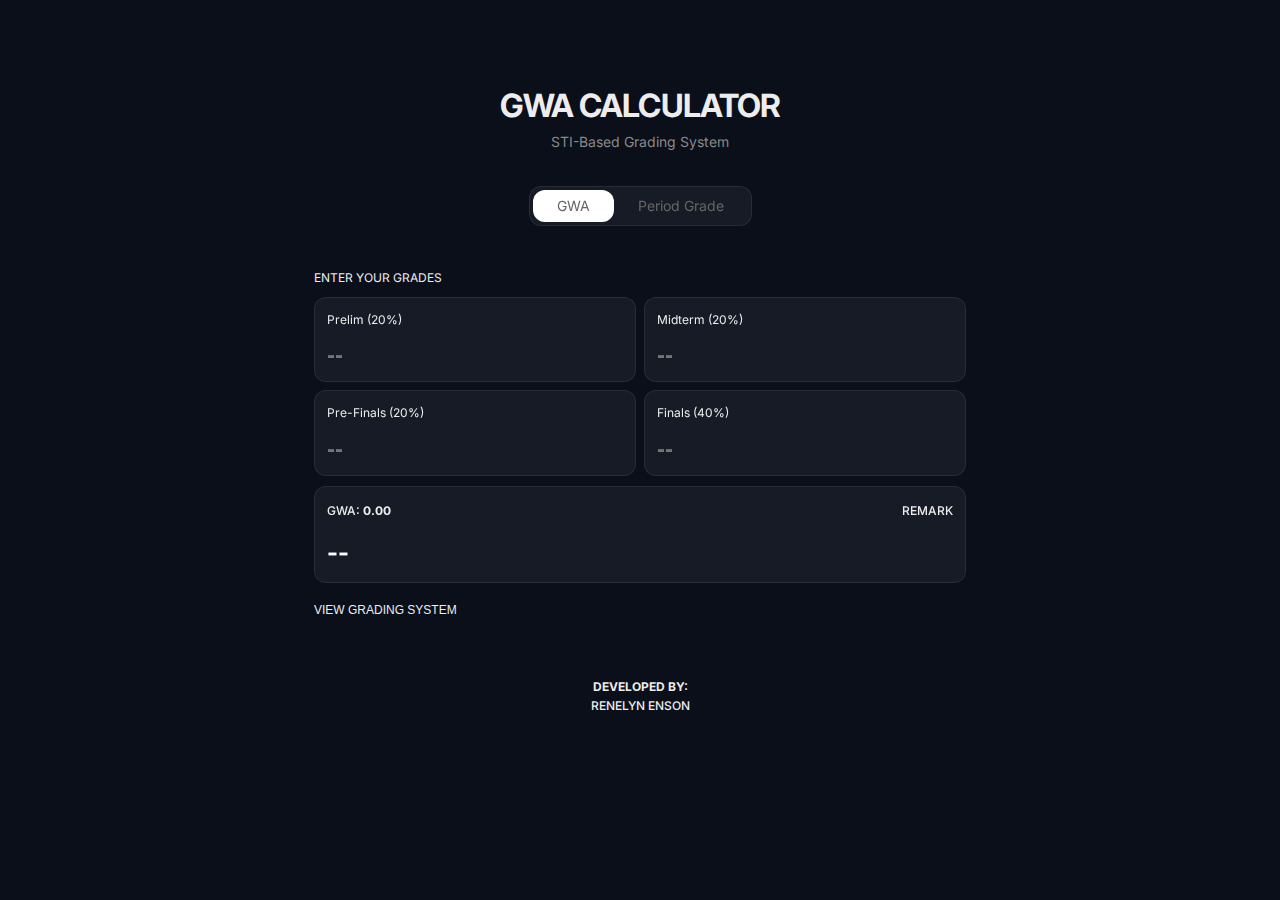
<file: Projects/STI Calculator/index.html>
<!DOCTYPE html>
<html lang="en">
<head>
    <meta charset="UTF-8">
    <meta name="viewport" content="width=device-width, initial-scale=1.0">
    <title>STI Calculator</title>
    <link rel="stylesheet" href="style.css">
    <link href="https://fonts.googleapis.com/css2?family=Geist+Mono:wght@400;500&family=Inter:wght@400;500;600;700&display=swap" rel="stylesheet">
</head>
<body>
    <div class="wrapper">
        <div class="header">
            <h1>GWA CALCULATOR</h1>
            <p>STI-Based Grading System</p>
        </div>
        <div class="nav">
            <div class="nav-option transparent">
                <a href="index.html" class="active">GWA</a>
                <a href="periodGrade.html">Period Grade</a>
            </div>
        </div>
        <div class="sub-header">
            <p>ENTER YOUR GRADES</p>
        </div>
        <div class="periods">
            <div class="period transparent">
                <div class="period-header">
                    <span>Prelim (20%)</span>
                </div>
                <input type="number" placeholder="--" id="prelim">
            </div>
            <div class="period transparent">
                <div class="period-header">
                    <span>Midterm (20%)</span>
                </div>
                <input type="number" placeholder="--" id="midterm">
            </div>
            <div class="period transparent">
                <div class="period-header">
                    <span>Pre-Finals (20%)</span>
                </div>
                <input type="number" placeholder="--" id="prefi">
            </div>
            <div class="period transparent">
                <div class="period-header">
                    <span>Finals (40%)</span>
                </div>
                <input type="number" placeholder="--" id="finals">
            </div>
        </div>
        <div class="gwa-result transparent">
            <div class="gwaResult-header">
                <p>GWA: <span id="gwa-conversion" style="font-weight: 700;">0.00</span></p>
                <p id="gwa-remarks">REMARK</p>
            </div>
            <h1><span id="gwa">--</span></h1>
        </div>
        <button onclick="viewBtn()" class="view"><span class="viewText">VIEW GRADING SYSTEM</span></button>


        <table id="view-table" class="view-content transparent hide">
            <tr>
                <th>Range</th>
                <th>Grade</th>
                <th>Remark</th>
            </tr>
            <tr>
                <td>97.50 - 100</td>
                <td>1.00</td>
                <td class="excellent">Excellent</td>
            </tr>
            <tr>
                <td>94.50 - 97.49</td>
                <td>1.25</td>
                <td class="verygood">Very Good</td>
            </tr>
            <tr>
                <td>91.50 - 94.49</td>
                <td>1.50</td>
                <td class="verygood">Very Good</td>
            </tr>
            <tr>
                <td>86.50 - 91.49</td>
                <td>1.75</td>
                <td class="verygood">Very Good</td>
            </tr>
            <tr>
                <td> 81.50 - 86.49</td>
                <td>2.00</td>
                <td class="satisfactory">Satisfactory</td>
            </tr>
            <tr>
                <td>76.00 - 81.49</td>
                <td>2.25</td>
                <td class="satisfactory">Satisfactory</td>
            </tr>
            <tr>
                <td>70.50 - 75.99</td>
                <td>2.50</td>
                <td class="satisfactory">Satisfactory</td>
            </tr>
            <tr>
                <td>65.00 - 70.49</td>
                <td>2.75</td>
                <td class="fair">Fair</td>
            </tr>
            <tr>
                <td>59.50 - 64.99</td>
                <td>3.00</td>
                <td class="fair">Fair</td>
            </tr>
            <tr>
                <td>Below 59.49</td>
                <td>5.00</td>
                <td class="failed">Failed </td>
            </tr>
        </table>

        <div class="developby">
            <p style="font-weight: 700;">DEVELOPED BY:</p>
            <p style="font-weight: 500;">RENELYN ENSON</p>
        </div>
    </div>  

    <script src="index.js"></script>
</body>
</html>
</file>
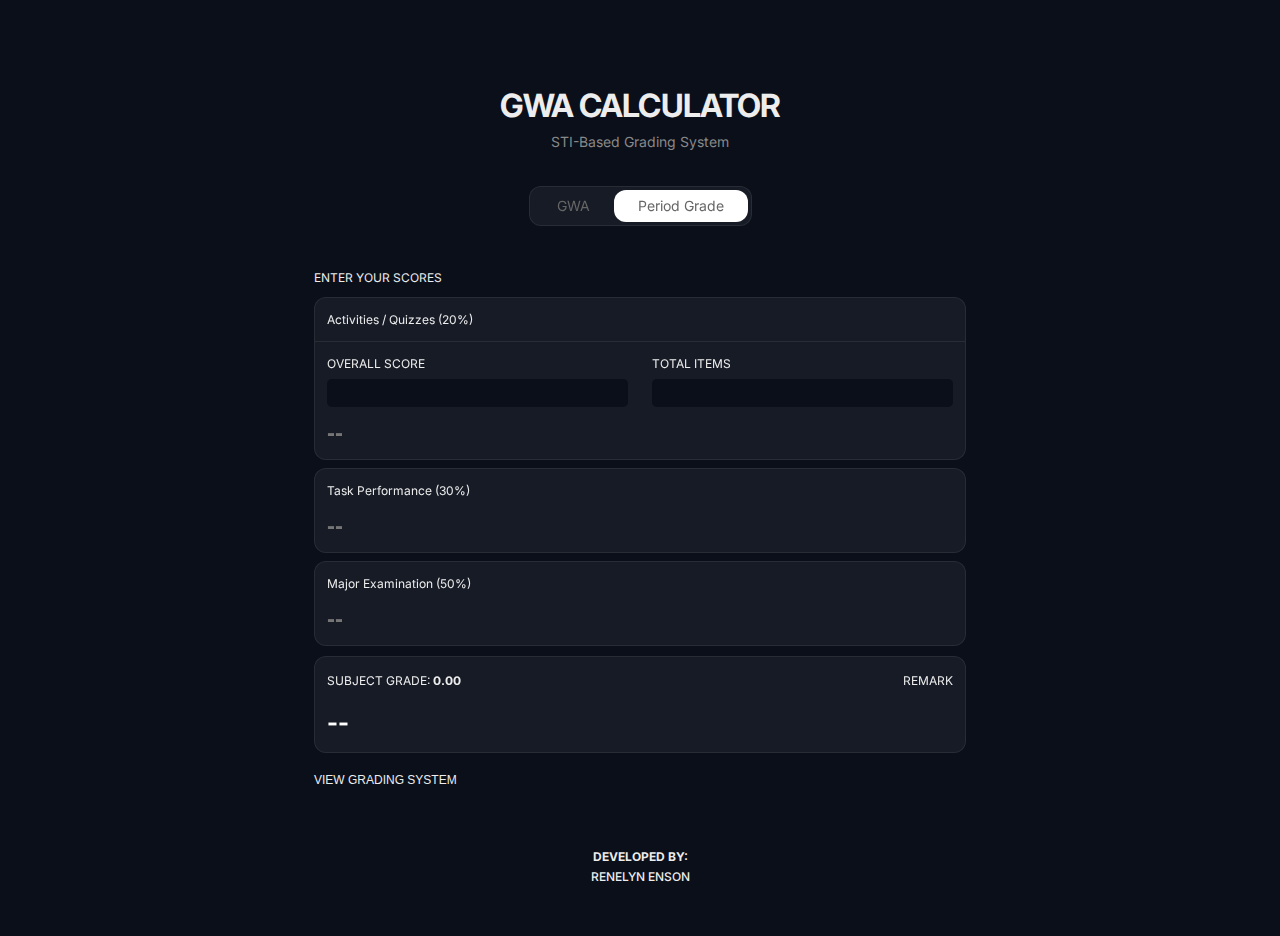
<file: Projects/STI Calculator/periodGrade.html>
<!DOCTYPE html>
<html lang="en">
<head>
    <meta charset="UTF-8">
    <meta name="viewport" content="width=device-width, initial-scale=1.0">
    <title>STI Calculator</title>
    <link rel="stylesheet" href="style.css">
    <link href="https://fonts.googleapis.com/css2?family=Geist+Mono:wght@400;500&family=Inter:wght@400;500;600;700&display=swap" rel="stylesheet">
</head>
<body>
    <div class="wrapper">
        <div class="header">
            <h1>GWA CALCULATOR</h1>
            <p>STI-Based Grading System</p>
        </div>
        <div class="nav">
            <div class="nav-option transparent">
                <a href="index.html">GWA</a>
                <a href="periodGrade.html" class="active">Period Grade</a>
            </div>
        </div>
        <div class="sub-header">
            <p>ENTER YOUR SCORES</p>
        </div>
        <div class="pgs">
            <div class="pg transparent">
                <div class="pg-header actConti">
                    <span>Activities / Quizzes (20%)</span>
                    <!-- <svg class="sIcon" xmlns="http://www.w3.org/2000/svg" width="24" height="24" viewBox="0 0 24 24" fill="none" stroke="currentColor" stroke-width="2" stroke-linecap="round" stroke-linejoin="round" class="lucide lucide-settings-icon lucide-settings"><path d="M9.671 4.136a2.34 2.34 0 0 1 4.659 0 2.34 2.34 0 0 0 3.319 1.915 2.34 2.34 0 0 1 2.33 4.033 2.34 2.34 0 0 0 0 3.831 2.34 2.34 0 0 1-2.33 4.033 2.34 2.34 0 0 0-3.319 1.915 2.34 2.34 0 0 1-4.659 0 2.34 2.34 0 0 0-3.32-1.915 2.34 2.34 0 0 1-2.33-4.033 2.34 2.34 0 0 0 0-3.831A2.34 2.34 0 0 1 6.35 6.051a2.34 2.34 0 0 0 3.319-1.915"/><circle cx="12" cy="12" r="3"/></svg> -->
                </div>
                <div id="settingsIcon" class="settings-container">
                    <div class="setContainer">
                        <span>OVERALL SCORE</span>
                        <input type="number" id="actScore">
                    </div>
                    <div class="setContainer">
                        <span>TOTAL ITEMS</span>
                        <input type="number" id="actItems">
                    </div>
                </div>
                <input type="number" placeholder="--" id="act" readonly>
            </div>
            <div class="period transparent">
                <div class="pg-header">
                    <span>Task Performance (30%)</span>
                </div>
                <input type="number" placeholder="--" id="tp">
            </div>
            <div class="period transparent">
                <div class="pg-header">
                    <span>Major Examination (50%)</span>
                </div>
                <input type="number" placeholder="--" id="exam">
            </div>
        </div>
        <div class="pg-result transparent">
            <div class="pgResult-header">
                <p>SUBJECT GRADE: <span id="pg-conversion" style="font-weight: 700;">0.00</span></p>
                <p id="pg-remarks">REMARK</p>
            </div>
            <h1><span id="period">--</span></h1>
        </div>
        <button onclick="viewBtn()" class="view"><span class="viewText">VIEW GRADING SYSTEM</span></button>

        
        <table id="view-table" class="view-content transparent hide">
            <tr>
                <th>Range</th>
                <th>Grade</th>
                <th>Remark</th>
            </tr>
            <tr>
                <td>97.50 - 100</td>
                <td>1.00</td>
                <td class="excellent">Excellent</td>
            </tr>
            <tr>
                <td>94.50 - 97.49</td>
                <td>1.25</td>
                <td class="verygood">Very Good</td>
            </tr>
            <tr>
                <td>91.50 - 94.49</td>
                <td>1.50</td>
                <td class="verygood">Very Good</td>
            </tr>
            <tr>
                <td>86.50 - 91.49</td>
                <td>1.75</td>
                <td class="verygood">Very Good</td>
            </tr>
            <tr>
                <td> 81.50 - 86.49</td>
                <td>2.00</td>
                <td class="satisfactory">Satisfactory</td>
            </tr>
            <tr>
                <td>76.00 - 81.49</td>
                <td>2.25</td>
                <td class="satisfactory">Satisfactory</td>
            </tr>
            <tr>
                <td>70.50 - 75.99</td>
                <td>2.50</td>
                <td class="satisfactory">Satisfactory</td>
            </tr>
            <tr>
                <td>65.00 - 70.49</td>
                <td>2.75</td>
                <td class="fair">Fair</td>
            </tr>
            <tr>
                <td>59.50 - 64.99</td>
                <td>3.00</td>
                <td class="fair">Fair</td>
            </tr>
            <tr>
                <td>Below 59.49</td>
                <td>5.00</td>
                <td class="failed">Failed </td>
            </tr>
        </table>
        <script src="period.js"></script>

        <div class="developby">
            <p style="font-weight: 700;">DEVELOPED BY:</p>
            <p style="font-weight: 500;">RENELYN ENSON</p>
        </div>

    </div>  

</body>
</html>
</file>
<file: Projects/STI Calculator/style.css>
*{
    margin: 0;
    padding: 0;
    box-sizing: border-box;
    -webkit-tap-highlight-color: transparent;
}
:root {
    --font: 'Inter', -apple-system, BlinkMacSystemFont, sans-serif;
    --bg: #0a0f1a;
    --bg-card: #0a0a0a;
    --bg-hover: #111;
    --text: #ededed;
    --text-dim: #888;
    --text-muted: #666;
    --border: rgba(255,255,255,0.075);
    --border-hover: #333;
    --success: #00c853;
    --warning: #ffe600;
    --danger: #ff1744;
    --blue: #2979ff;
    --radius: 12px;
}
html{
    overflow-y: scroll;
}
body {
    font-family: var(--font);
    background: var(--bg);
    color: var(--text);
    min-height: 100vh;
    line-height: 1.6;
    -webkit-font-smoothing: antialiased;
    -moz-osx-font-smoothing: grayscale;
    display: flex;
    justify-content: center;
}
.transparent{
    background: rgba(255,255,255,0.05);
    -webkit-backdrop-filter: blur(1px);
    backdrop-filter: blur(1px);
    border: 1px solid rgba(255,255,255,0.075);
    border-radius: var(--radius);
}
.wrapper{
    max-width: 700px;
    margin: 0 auto;
    padding: 0 24px;
}
.header{
    text-align: center;
    margin: 5rem 0 2rem 0;
}
.header h1{
    font: var(--font);
    font-size: 32px;
    font-weight: 700;
    letter-spacing: -0.03em;
}
.header p{
    color: var(--text-dim);
    font-size: 14px;
}
.nav{
    display: flex;
    justify-content: center;
    align-items: center;
}
.nav-option{
    display: inline-flex;
    justify-content: center;
    align-items: center;
    margin-bottom: 2rem;
    padding: 3px 3px;
}
.nav-option a{
    text-decoration: none;
    color: var(--text-muted);
    font-size: 14px;
    padding: 5px 24px;
    border-radius: var(--radius);
    border: none;
}
.active{
    background-color: white;
}
.sub-header , .periods ,.gwa-result , .setContainer span{
    font-size: 12px;
    margin: 10px 0;
}
.periods{
    display: grid;
    grid-template-columns: repeat(2, 1fr);
    gap: 8px;
}
.period-header{
    padding: 12px;
}
.period input{
    width: 100%;
    padding: 0 0 12px 12px;
    font-size: 24px;
    color: white;
    font-weight: bold;
    border: none;
    outline: none;
    background: none;
}
.gwaResult-header{
    padding: 14px 12px 4px 12px;
    display: flex;
    justify-content: space-between;
    font-weight: 500;
}
.gwa-result h1{
    padding:  10px 12px;
    font-size: 24px;
    color: white;
    font-weight: bold;
}
.view{
   font-size: 12px;
   margin: 10px 0; 
   text-decoration: none;
   color: var(--text);
   border: none;
   outline: none;
   background: none;
   cursor: pointer;
}
.view:hover{
    text-decoration: underline;
}


/* PERIOD GRADE */
.pgs ,.pg-result{
    font-size: 12px;
    margin: 10px 0;
}
.pgs{
    display: grid;
    grid-template-columns: repeat(1, 1fr);
    gap: 8px;
}
.pg-header{
    padding: 12px;
    display: flex;
    justify-content: space-between;
    align-items: center;
}
.pg input{
    width: 100%;
    padding: 0 0 12px 12px;
    font-size: 24px;
    color: white;
    font-weight: bold;
    border: none;
    outline: none;
    background: none;
}
.pgResult-header{
    padding: 14px 12px 4px 12px;
    display: flex;
    justify-content: space-between;
}
.pg-result h1{
    padding:  10px 12px;
    font-size: 24px;
    color: white;
    font-weight: bold;
}
.actConti{
    margin: 0;
}


/* VIEW CONTENT */
.view-content{
    margin-bottom: 5rem;
    overflow: hidden;
}
table{
    width: 100%;
    border-collapse: collapse;
    border: none;
}
th, td{
    border-bottom: 1px solid var(--border);
    padding: 8px;
    text-align: left;
    font-size: 14px;
    border-left: none;
    border-right: none;
}
th{
    font-size: 14px;
    font-weight: 600;
    color: var(--text-muted);
    background-color: rgba(255, 255, 255, 0.034);
}


/* SETTINGS */
.settings-container{
    font-size: 12px;
    display: grid;
    grid-template-columns: 1fr 1fr;
    border-top: 1px solid rgba(255,255,255,0.075);
}
.setContainer{
    padding: 12px;
}
.setContainer input{
    width: 100%;
    font-size: 16px;
    color: white;
    border: none;
    outline: none;
    background: var(--bg);
    border-radius: 5px;
    margin-top: 5px;
    padding: 5px 10px;
}
.sIcon{
    width: 16px;
    cursor: pointer;
}


/* HIDE */
.hide{
    display: none;
}


/* COLORS */
.excellent{
    color: #00c853;
}
.verygood{
    color: #2979ff;
}
.satisfactory{
    color: #ffe600;
}
.fair{
    color: #ff9100;
}
.failed{
    color: #ff1744;
}

/* DEVELOPED BY */
.developby{
    text-align: center;
    font-size: 12px;
    margin: 50px 0;
}



@media (max-width:768px){
    .pgs{
        grid-template-columns: repeat(1, 1fr);
    }
    .settings-container{
        grid-template-columns: repeat(2, 1fr);
    }
}
</file>
